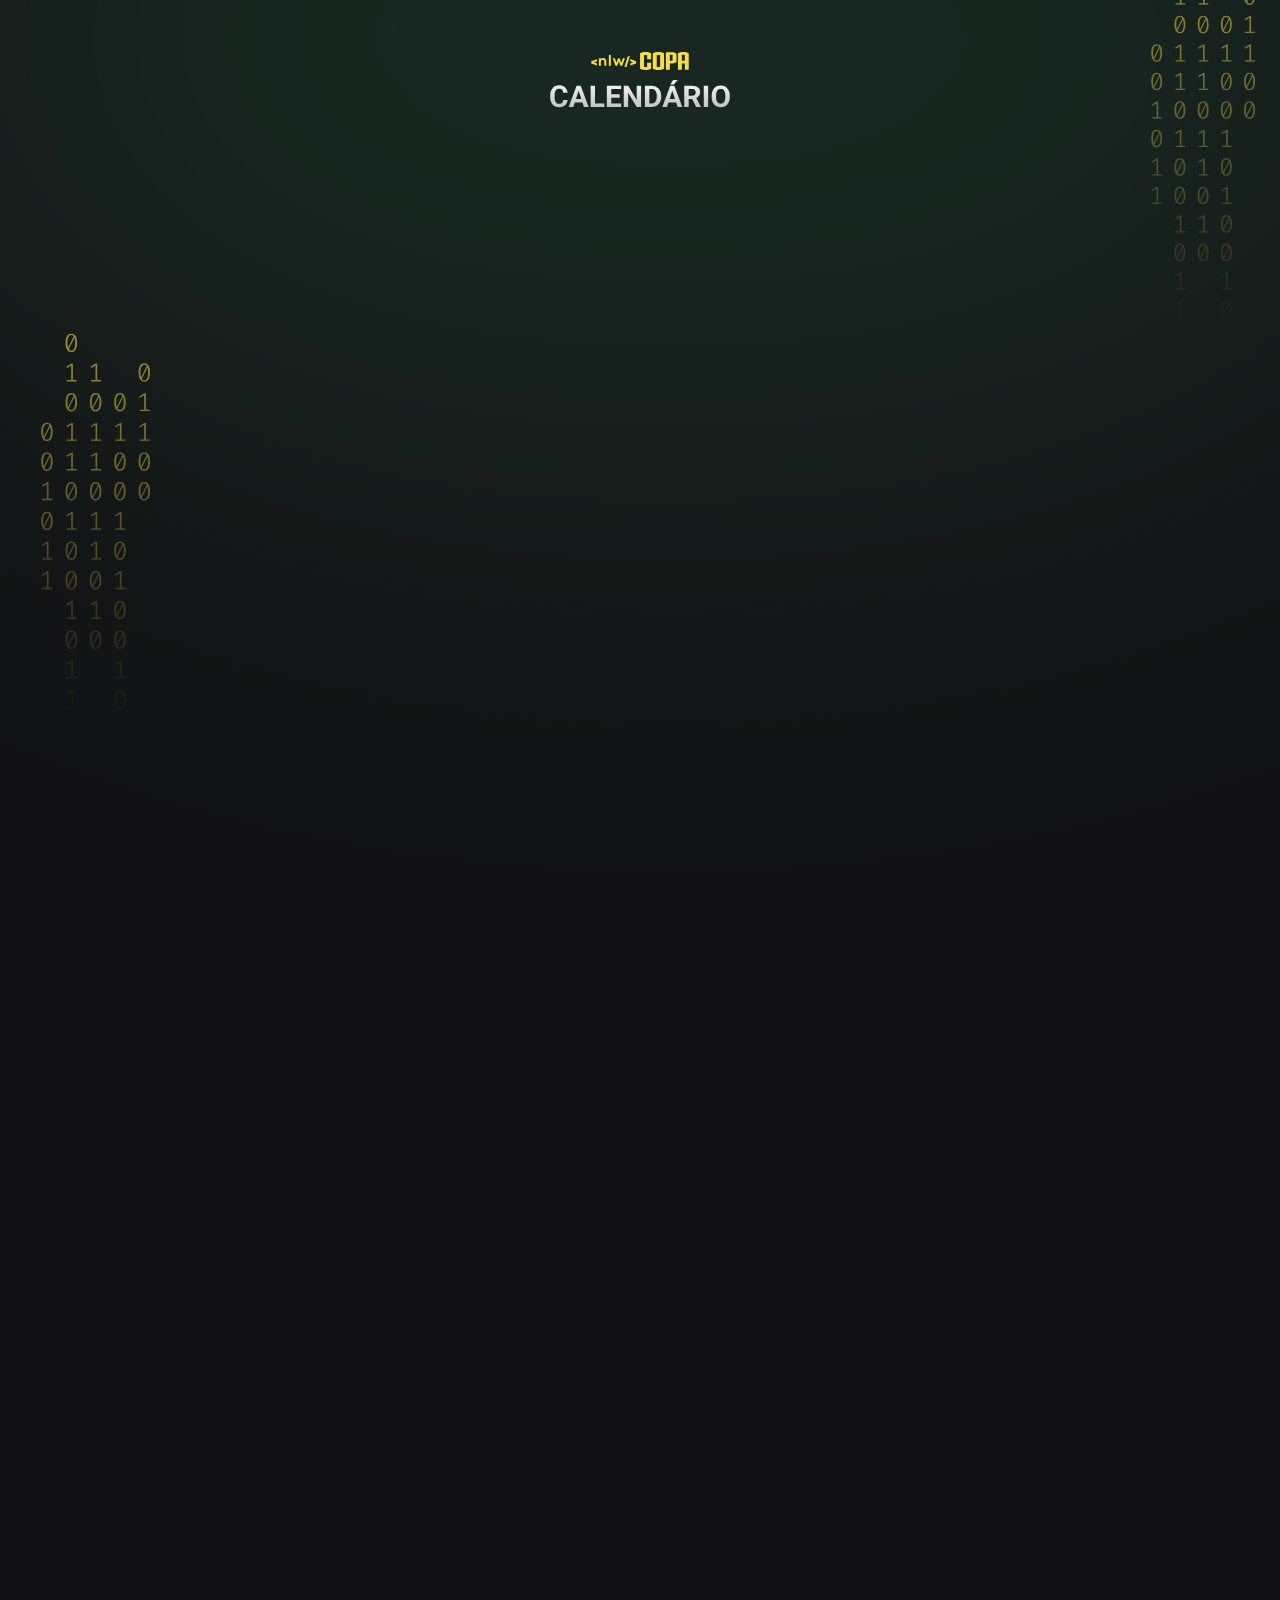
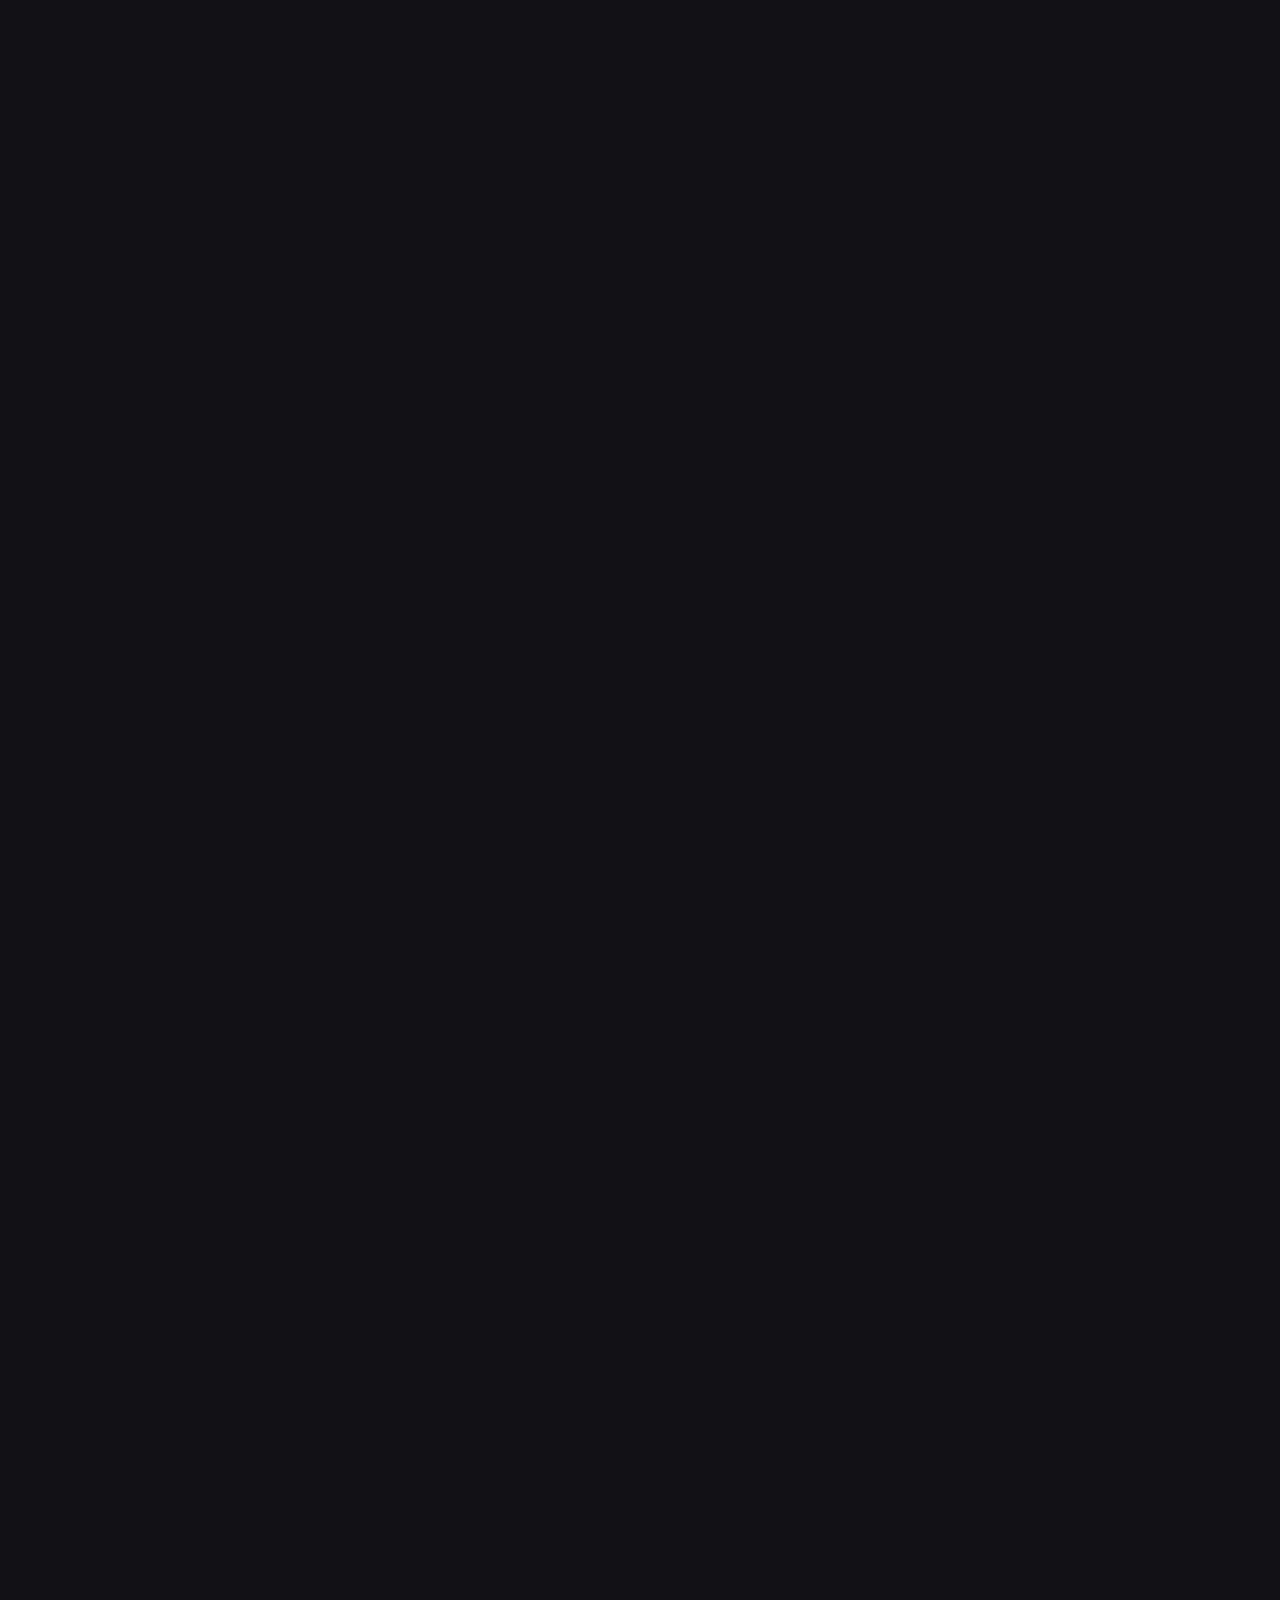
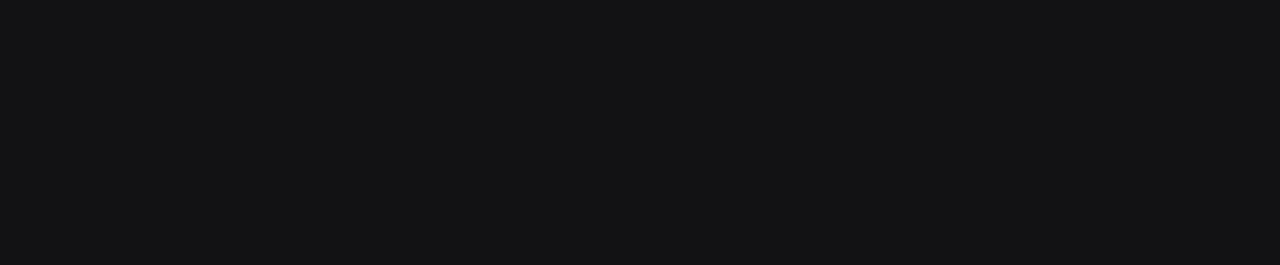
<file: index.html>
<!DOCTYPE html>
<html lang="en">

<head>
    <link rel="apple-touch-icon" sizes="180x180" href="apple-touch-icon.png">
    <link rel="icon" type="image/png" sizes="32x32" href="favicon-32x32.png">
    <link rel="icon" type="image/png" sizes="16x16" href="favicon-16x16.png">


    <meta charset="UTF-8">
    <meta http-equiv="X-UA-Compatible" content="IE=edge">
    <meta name="viewport" content="width=device-width, initial-scale=1.0">
    <title>Calendário de Jogos - NLW COPA</title>
    <link rel="stylesheet" href="./style.css">

    <link rel="preconnect" href="https://fonts.googleapis.com">
    <link rel="preconnect" href="https://fonts.gstatic.com" crossorigin>
    <link href="https://fonts.googleapis.com/css2?family=Roboto:wght@700;900&display=swap" rel="stylesheet">

</head>

<body class="green">
    <div id="app">
        <header>
            <img src="./assets/logo.svg" alt="Logo da NLW">
        </header>

        <main id="card">
        </main>

    </div>
    <script src="./main.js"></script>
</body>

</html>
</file>
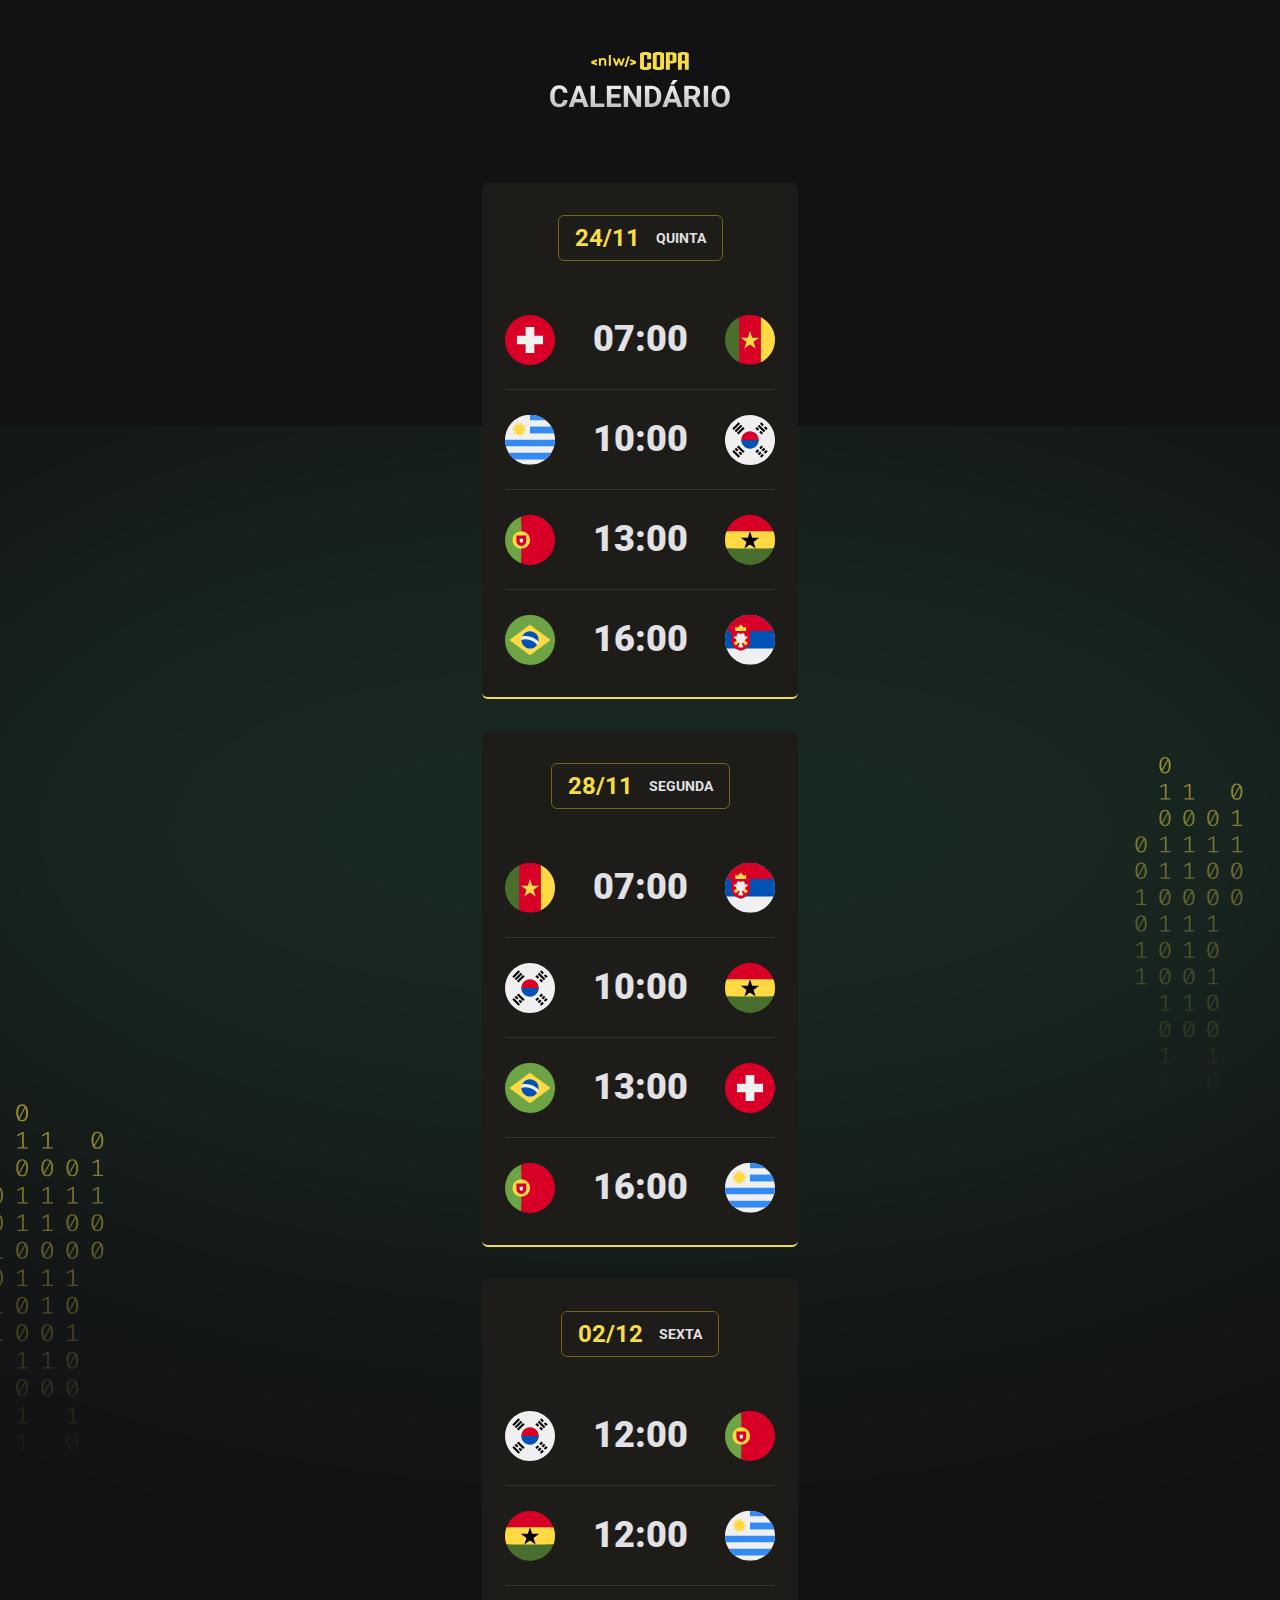
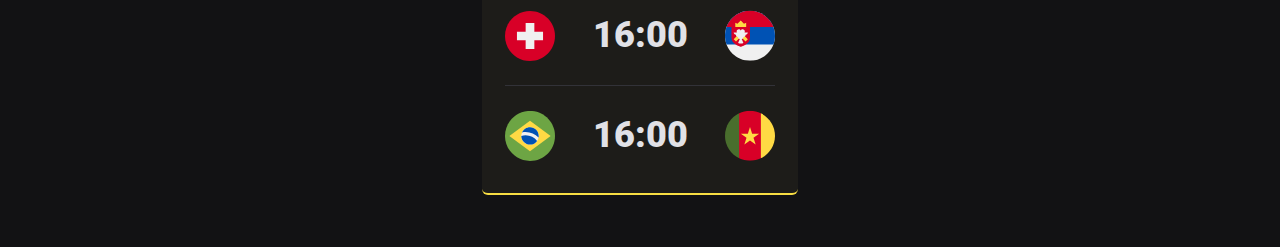
<file: backup/index.html>
<!DOCTYPE html>
<html lang="en">

<head>
    <meta charset="UTF-8">
    <meta http-equiv="X-UA-Compatible" content="IE=edge">
    <meta name="viewport" content="width=device-width, initial-scale=1.0">
    <title>Calendário de Jogos - NLW COPA</title>
    <link rel="stylesheet" href="./style.css">

    <link rel="preconnect" href="https://fonts.googleapis.com">
    <link rel="preconnect" href="https://fonts.gstatic.com" crossorigin>
    <link href="https://fonts.googleapis.com/css2?family=Roboto:wght@700;900&display=swap" rel="stylesheet">

</head>

<body>
    <div id="app">
    </div>
    <script src="./main.js"></script>
</body>

</html>
</file>
<file: style.css>
* {
  margin: 0;
  padding: 0;
  box-sizing: border-box;
}

:root {
  --card-color-primary: #f7dd43;
  --card-title-border-color: #746615;
  --card-bg-color: #1d1c19;
  --bg: url(./assets/bg-yellow.svg)
}

body.blue {
  --card-color-primary: #338a;
  --card-title-border-color: #338af3;
  --card-bg-color: #202024;
  --bg: url(./assets/bg-blue.svg)
}

body.green {
  --card-color-primary: #047c3f;
  --card-title-border-color: #047c3f;
  --card-bg-color: #1a1f1b;
  --bg: url(./assets/bg-green.svg)
}

ul {
  list-style: none;
}

body {
  background-color: #121214;
  background-image: var(--bg);
  background-position: top center;
  /*background-position-x: center;
  background-position-y: 0%;*/
  background-repeat: no-repeat;
  background-size: 100%;
}

body * {
  font-family: "Roboto", sans-serif;
}

#app {
  display: flex;
  flex-direction: column;
  justify-content: center;
  align-items: center;
  width: fit-content;
  margin: 52px auto;
}

header {
  margin-bottom: 63px;
  text-align: center;
}

#card {
  display: flex;
  flex-direction: column;
  gap: 32px;
  margin-left: 4%;
  max-width: 1800px;
  flex-wrap: wrap
}

.cards {
  padding: 32px 23px;
  text-align: center;
  background: var(--card-bg-color);
  border-bottom: 2px solid var(--card-title-border-color);
  border-radius: 6px;
}

.cards h2 {
  display: flex;
  gap: 16px;
  padding: 8px 16px;
  border: 1px solid var(--card-title-border-color);
  border-radius: 6px;
  justify-content: center;
  align-items: center;
  width: fit-content;
  margin-inline: auto;
  margin-bottom: 53px;
  color: var(--card-color-primary);
}

.cards h2 span {
  color: #e1e1e6;
  font-size: 14px;
  text-transform: uppercase;
}

.cards ul {
  display: flex;
  flex-direction: column;
  gap: 24px;
  width: 270px;
}

.cards ul li+li {
  padding-top: 24px;
  border-top: 1px solid #323238;
}

.cards ul li {
  display: flex;
  align-items: center;
  justify-content: space-between;
}

.cards ul li strong {
  font-size: 36px;
  font-weight: 900;
  line-height: 125%;
  color: #e1e1e6;
}

.cards ul li strong:hover {
  transform: scale(2.1);
}

.cards ul li img:hover {
  transform: scale(2.1);
}

.cards ul li strong {
  transition: transform 0.3s;
}

.cards ul li img {
  transition: transform 0.3s;
}

.cards {
  opacity: 0;
  animation: appear 3s forwards;
}

/*.cards:nth-child(1){animation-delay: 1s;}
.cards:nth-child(2){animation-delay: 3s;}
.cards:nth-child(3){animation-delay: 5s;}*/

@keyframes appear {
  0% {
    transform: translateY(-150px);
    opacity: 0;
  }

  100% {
    opacity: 1;
  }
}

@media (min-width: 700px) {
  #card {
    /*max-width: 1000px;*/
    flex-direction: row;
    /*flex-wrap: wrap;*/
  }
}
</file>
<file: backup/style.css>
* {
  margin: 0;
  padding: 0;
  box-sizing: border-box;
}

ul {
  list-style: none;
}

body {
  background-color: #121214;
  background-image: url(./assets/bg.svg);
  background-position-x: center;
  background-position-y: 55.6%;
  background-repeat: no-repeat;
}

body * {
  font-family: "Roboto", sans-serif;
}

#app {
  width: fit-content;
  margin: 52px auto;
}

header {
  margin-bottom: 63px;
  text-align: center;
}
#card {
  display: flex;
  flex-direction: column;
  gap: 32px;
}
.cards {
  padding: 32px 23px;
  text-align: center;
  background: #1d1c19;
  border-bottom: 2px solid #f7dd43;
  border-radius: 6px;
}

.cards h2 {
  display: flex;
  gap: 16px;
  padding: 8px 16px;
  border: 1px solid #746615;
  border-radius: 6px;
  justify-content: center;
  align-items: center;
  width: fit-content;
  margin-inline: auto;
  margin-bottom: 53px;
  color: #f7dd43;
}

.cards h2 span {
  color: #e1e1e6;
  font-size: 14px;
  text-transform: uppercase;
}

.cards ul {
  display: flex;
  flex-direction: column;
  gap: 24px;
  width: 270px;
}

.cards ul li + li {
  padding-top: 24px;
  border-top: 1px solid #323238;
}

.cards ul li {
  display: flex;
  align-items: center;
  justify-content: space-between;
}

.cards ul li strong {
  font-size: 36px;
  font-weight: 900;
  line-height: 125%;
  color: #e1e1e6;
}
</file>
